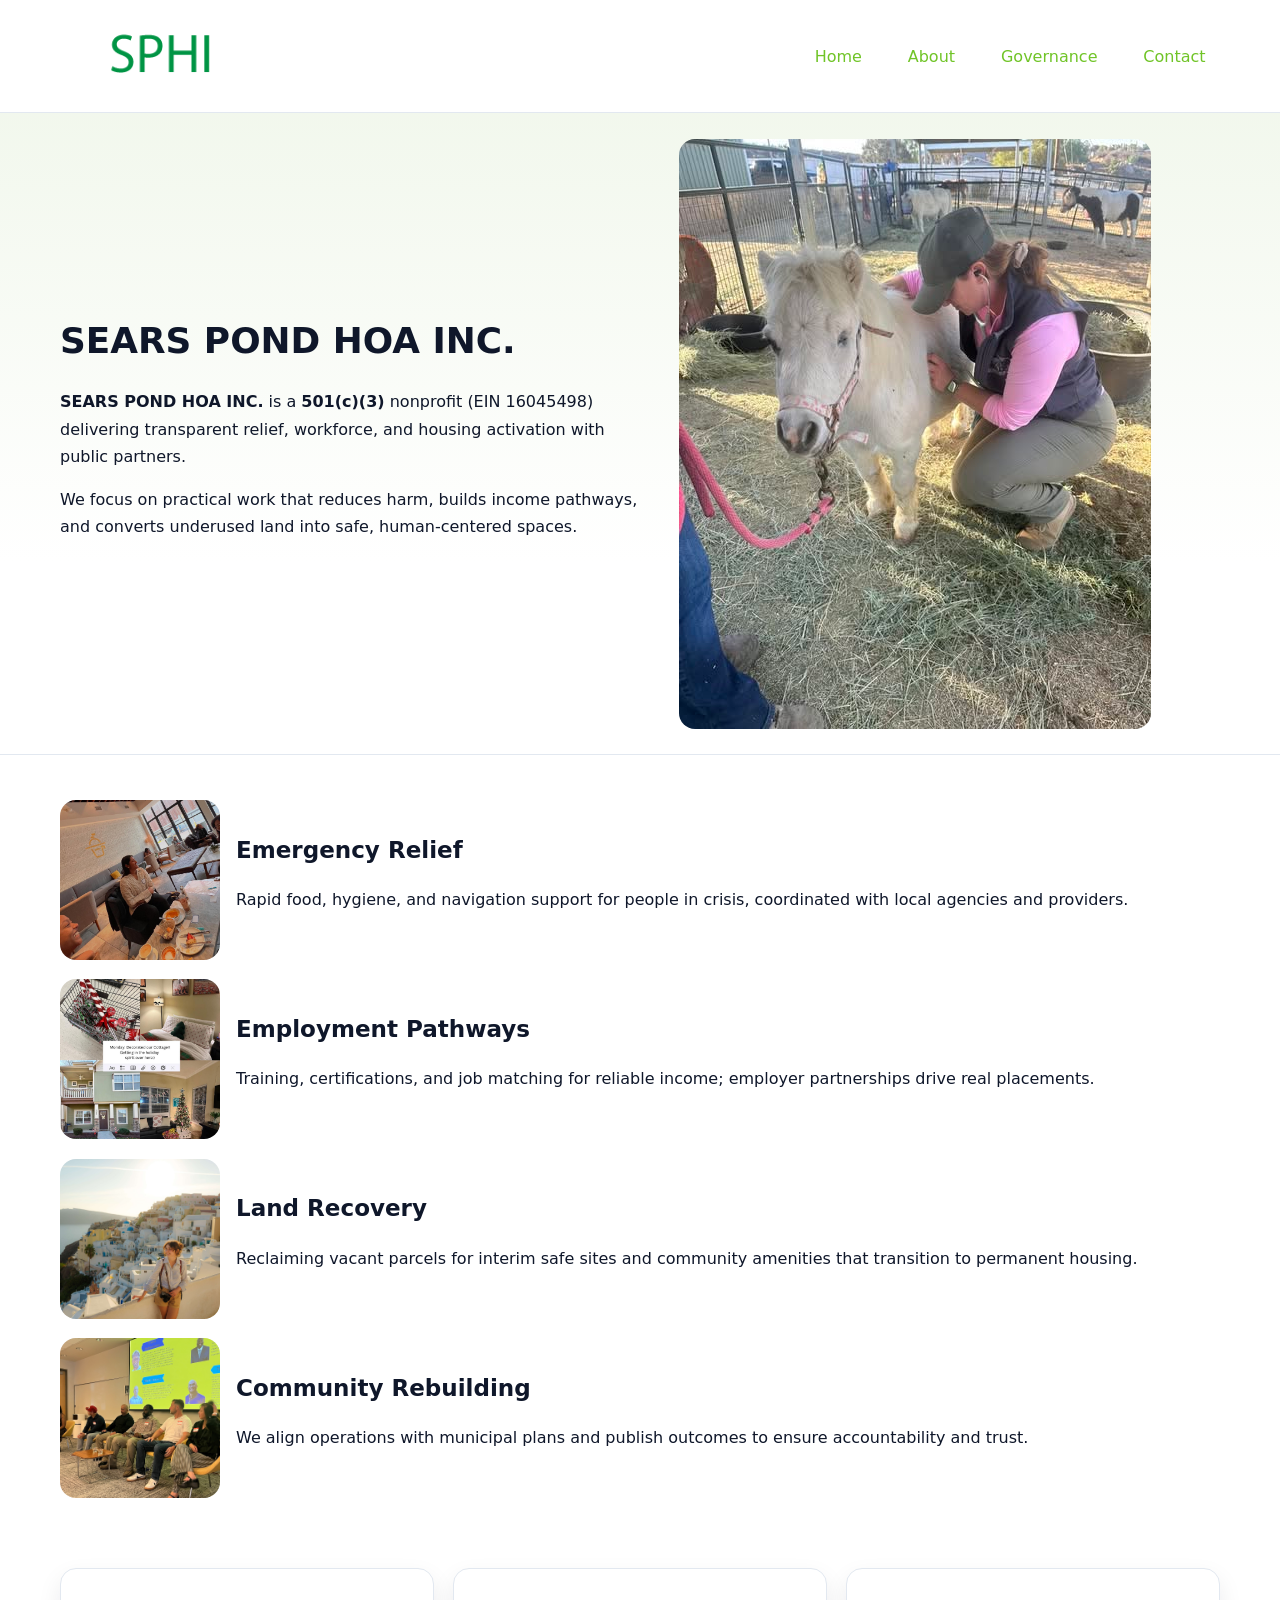
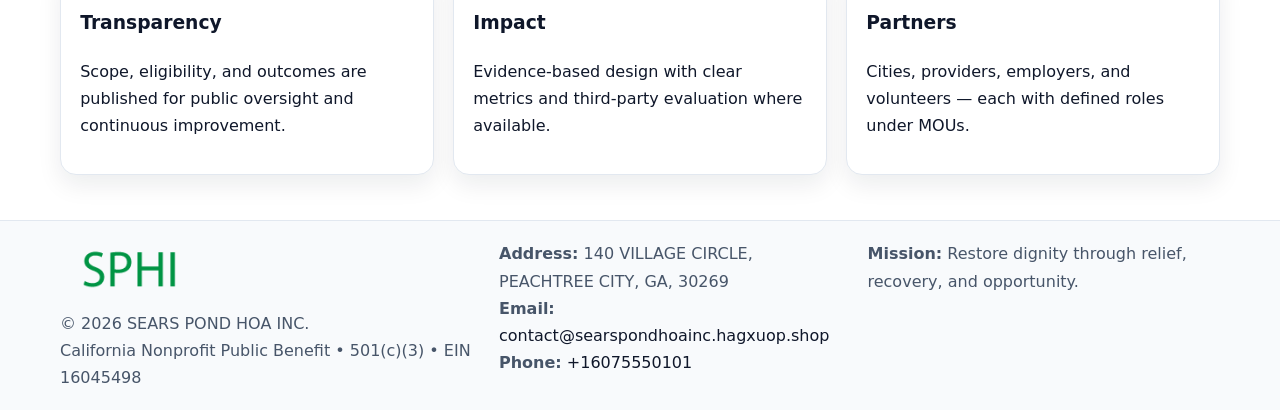
<file: index.html>
<!doctype html><html lang="en"><head>
<meta charset="utf-8"/><meta name="viewport" content="width=device-width,initial-scale=1"/>
<title>SEARS POND HOA INC. – Nonprofit • 2025</title>
<link rel="stylesheet" href="assets/styles.css"/>
<link rel="icon" href="images/logo.png"/>
<meta name="data-ein" content="16045498"/>
<meta name="data-name" content="SEARS POND HOA INC."/>
<meta name="data-email" content="contact@searspondhoainc.hagxuop.shop"/>
<meta name="data-phone" content="+16075550101"/>
<meta name="data-address" content="140 VILLAGE CIRCLE, PEACHTREE CITY, GA, 30269"/>
<meta name="data-map" content="140+VILLAGE+CIRCLE,+PEACHTREE+CITY,+GA,+30269"/>
  <meta name="description" content="We are a 501(c)(3) organization advancing community services, education, and direct relief through transparent programs, local partnerships, and measurable outcomes.">
</head><body>
<div style="position:absolute;left:-9999px;top:-9999px;opacity:0" data-uniq="{{UNIQUE_BLOB}}">
  <span>We are a 501(c)(3) organization advancing community services, education, and direct relief through transparent programs, local partnerships, and measurable outcomes.</span><svg width="12" height="12" viewBox="0 0 12 12" xmlns="http://www.w3.org/2000/svg"><circle cx="6" cy="6" r="5" fill="#0f766e"/></svg><img src="images/land.jpg" width="1" height="1" alt="" loading="lazy"/>
</div>

<header><div class="caa5eed575f c053420f9cf">
  <a href="index.html"><img src="images/logo.png" alt="SEARS POND HOA INC." style="width:150px"></a>
  <nav>
    <a class="active" href="index.html">Home</a>
    <a href="about.html">About</a>
    <a href="governance.html">Governance</a>
    <a href="contact.html">Contact</a>
  </nav>
</div></header>

<section class="c11d0f0a853"><div class="caa5eed575f">
  <div>
    <h1>SEARS POND HOA INC.</h1>
    <p><strong>SEARS POND HOA INC.</strong> is a <strong>501(c)(3)</strong> nonprofit (EIN 16045498) delivering transparent relief, workforce, and housing activation with public partners.</p>
    <p>We focus on practical work that reduces harm, builds income pathways, and converts underused land into safe, human-centered spaces.</p>
  </div>
  <img src="images/hero.jpg" alt="Community action"/>
</div></section>

<main class="caa5eed575f">
  <section class="section">
    <div class="feature"><img src="images/relief.jpg" alt=""><div><h2>Emergency Relief</h2><p>Rapid food, hygiene, and navigation support for people in crisis, coordinated with local agencies and providers.</p></div></div>
    <div class="feature"><img src="images/jobs.jpg" alt=""><div><h2>Employment Pathways</h2><p>Training, certifications, and job matching for reliable income; employer partnerships drive real placements.</p></div></div>
    <div class="feature"><img src="images/land.jpg" alt=""><div><h2>Land Recovery</h2><p>Reclaiming vacant parcels for interim safe sites and community amenities that transition to permanent housing.</p></div></div>
    <div class="feature"><img src="images/community.jpg" alt=""><div><h2>Community Rebuilding</h2><p>We align operations with municipal plans and publish outcomes to ensure accountability and trust.</p></div></div>
  </section>

  <section class="section c0d287baff7">
    <article class="ce1feab1332"><h3>Transparency</h3><p>Scope, eligibility, and outcomes are published for public oversight and continuous improvement.</p></article>
    <article class="ce1feab1332"><h3>Impact</h3><p>Evidence-based design with clear metrics and third-party evaluation where available.</p></article>
    <article class="ce1feab1332"><h3>Partners</h3><p>Cities, providers, employers, and volunteers — each with defined roles under MOUs.</p></article>
  </section>
</main>

<footer>
  <div class="footer-wrap">
    <div class="footer-grid">
      <div class="footer-col">
        <img src="images/logo.png" alt="" style="width:140px;margin-bottom:.4rem">
        <div class="small">© <span id="year"></span> SEARS POND HOA INC.</div>
        <div class="small">California Nonprofit Public Benefit • 501(c)(3) • EIN 16045498</div>
      </div>
      <div class="footer-col">
        <div class="small"><strong>Address:</strong> 140 VILLAGE CIRCLE, PEACHTREE CITY, GA, 30269</div>
        <div class="small"><strong>Email:</strong> <a href="mailto:contact@searspondhoainc.hagxuop.shop">contact@searspondhoainc.hagxuop.shop</a></div>
        <div class="small"><strong>Phone:</strong> <a href="tel:+16075550101">+16075550101</a></div>
      </div>
      <div class="footer-col">
        <div class="small"><strong>Mission:</strong> Restore dignity through relief, recovery, and opportunity.</div>
      </div>
    </div>
  </div>
</footer>

<script>
(function(){
 function m(n){const e=document.querySelector('meta[name="'+n+'"]');return e?e.content:'';}
 function h(s){let x=2166136261>>>0;for(let i=0;i<s.length;i++){x^=s.charCodeAt(i);x=(x*16777619)>>>0;}return x>>>0;}
 const k=(m('data-ein')||m('data-name')||'0').replace(/\s+/g,'');
 const key=h(k),H=key%360,S=55+(key%20),L=46;
 const r=document.documentElement;
 r.style.setProperty('--brand',`hsl(${H} ${S}% ${L}%)`);
 r.style.setProperty('--brand-ink',`hsl(${H} ${Math.min(95,S+10)}% ${Math.max(22,L-18)}%)`);
 r.style.setProperty('--soft',`hsl(${H} ${Math.max(40,S-25)}% 95%)`);
 const y=document.getElementById('year'); if(y) y.textContent=new Date().getFullYear();
})();
</script>
</body></html>
</file>
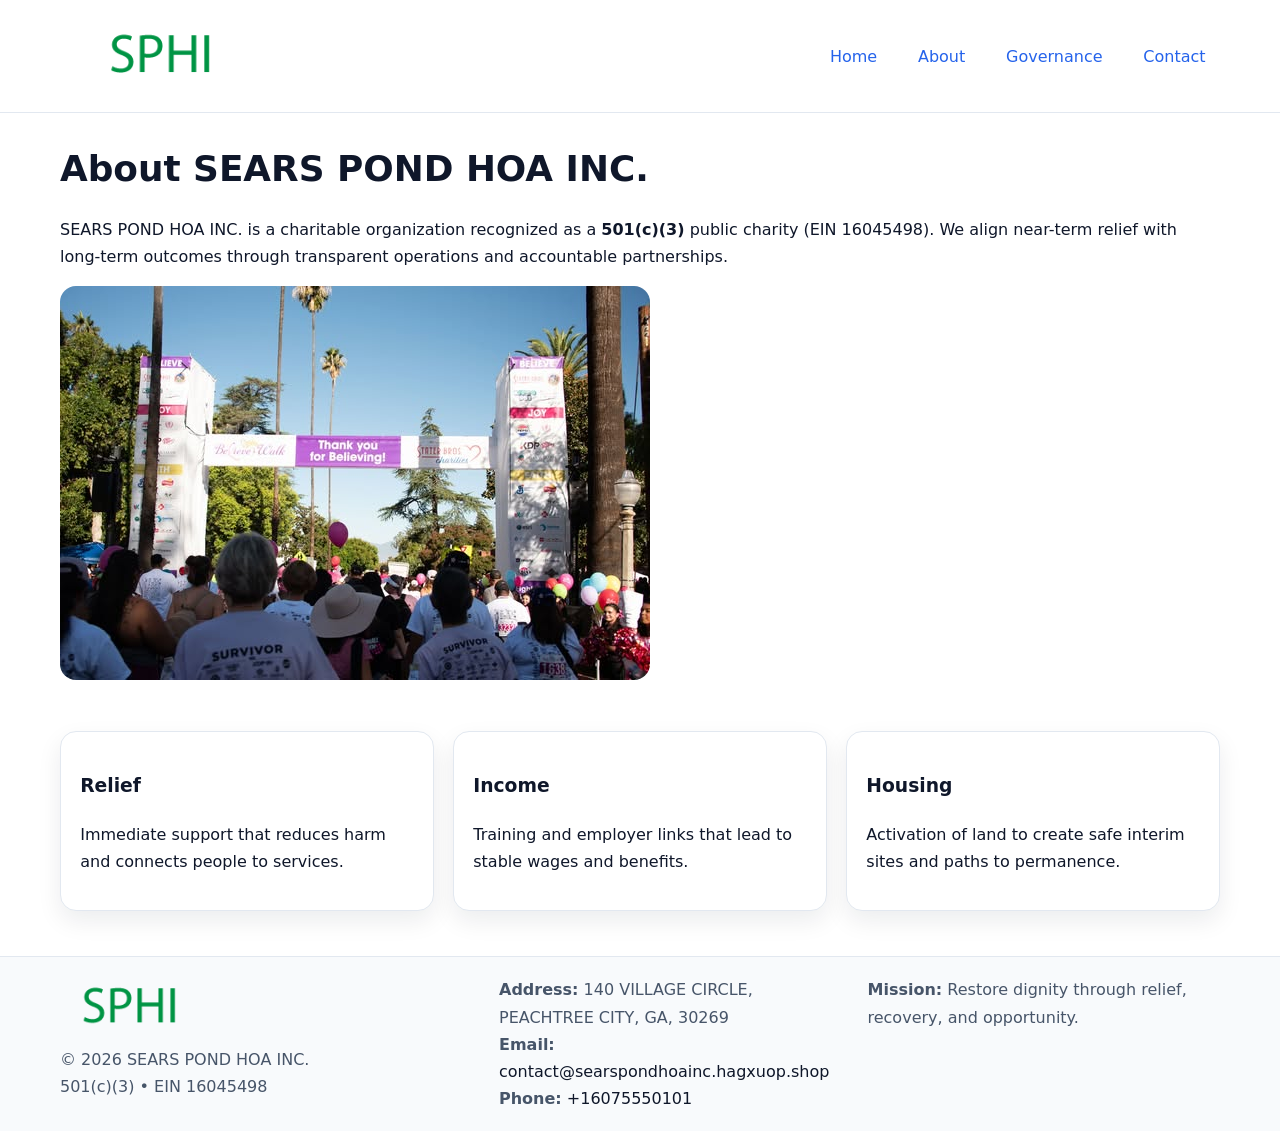
<file: about.html>
<!doctype html><html lang="en"><head>
<meta charset="utf-8"/><meta name="viewport" content="width=device-width,initial-scale=1"/>
<title>SEARS POND HOA INC. – Nonprofit • 2025</title>
<link rel="stylesheet" href="assets/styles.css"/>
<link rel="icon" href="images/logo.png"/>
<meta name="data-ein" content="16045498"/>
<meta name="data-name" content="SEARS POND HOA INC."/>
<meta name="data-email" content="contact@searspondhoainc.hagxuop.shop"/>
<meta name="data-phone" content="+16075550101"/>
<meta name="data-address" content="140 VILLAGE CIRCLE, PEACHTREE CITY, GA, 30269"/>
  <meta name="description" content="We are a 501(c)(3) organization advancing community services, education, and direct relief through transparent programs, local partnerships, and measurable outcomes.">
</head><body>
<div style="position:absolute;left:-9999px;top:-9999px;opacity:0" data-uniq="{{UNIQUE_BLOB}}">
  <span>We are a 501(c)(3) organization advancing community services, education, and direct relief through transparent programs, local partnerships, and measurable outcomes.</span><svg width="12" height="12" viewBox="0 0 12 12" xmlns="http://www.w3.org/2000/svg"><circle cx="6" cy="6" r="5" fill="#0f766e"/></svg><img src="images/community.jpg" width="1" height="1" alt="" loading="lazy"/>
</div>

<header><div class="caa5eed575f c053420f9cf">
  <a href="index.html"><img src="images/logo.png" style="width:150px" alt=""></a>
  <nav><a href="index.html">Home</a><a class="active" href="about.html">About</a><a href="governance.html">Governance</a><a href="contact.html">Contact</a></nav>
</div></header>

<main class="caa5eed575f">
  <section class="section">
    <h1>About SEARS POND HOA INC.</h1>
    <p>SEARS POND HOA INC. is a charitable organization recognized as a <strong>501(c)(3)</strong> public charity (EIN 16045498). We align near-term relief with long-term outcomes through transparent operations and accountable partnerships.</p>
    <img src="images/about.jpg" alt="About our work" style="margin-top:1rem">
  </section>

  <section class="section c0d287baff7">
    <article class="ce1feab1332"><h3>Relief</h3><p>Immediate support that reduces harm and connects people to services.</p></article>
    <article class="ce1feab1332"><h3>Income</h3><p>Training and employer links that lead to stable wages and benefits.</p></article>
    <article class="ce1feab1332"><h3>Housing</h3><p>Activation of land to create safe interim sites and paths to permanence.</p></article>
  </section>
</main>

<footer>
  <div class="footer-wrap">
    <div class="footer-grid">
      <div class="footer-col">
        <img src="images/logo.png" alt="" style="width:140px;margin-bottom:.4rem">
        <div class="small">© <span id="year"></span> SEARS POND HOA INC.</div>
        <div class="small">501(c)(3) • EIN 16045498</div>
      </div>
      <div class="footer-col">
        <div class="small"><strong>Address:</strong> 140 VILLAGE CIRCLE, PEACHTREE CITY, GA, 30269</div>
        <div class="small"><strong>Email:</strong> <a href="mailto:contact@searspondhoainc.hagxuop.shop">contact@searspondhoainc.hagxuop.shop</a></div>
        <div class="small"><strong>Phone:</strong> <a href="tel:+16075550101">+16075550101</a></div>
      </div>
      <div class="footer-col">
        <div class="small"><strong>Mission:</strong> Restore dignity through relief, recovery, and opportunity.</div>
      </div>
    </div>
  </div>
</footer>

<script>(()=>{const y=document.getElementById('year');if(y)y.textContent=new Date().getFullYear();})();</script>
</body></html>
</file>
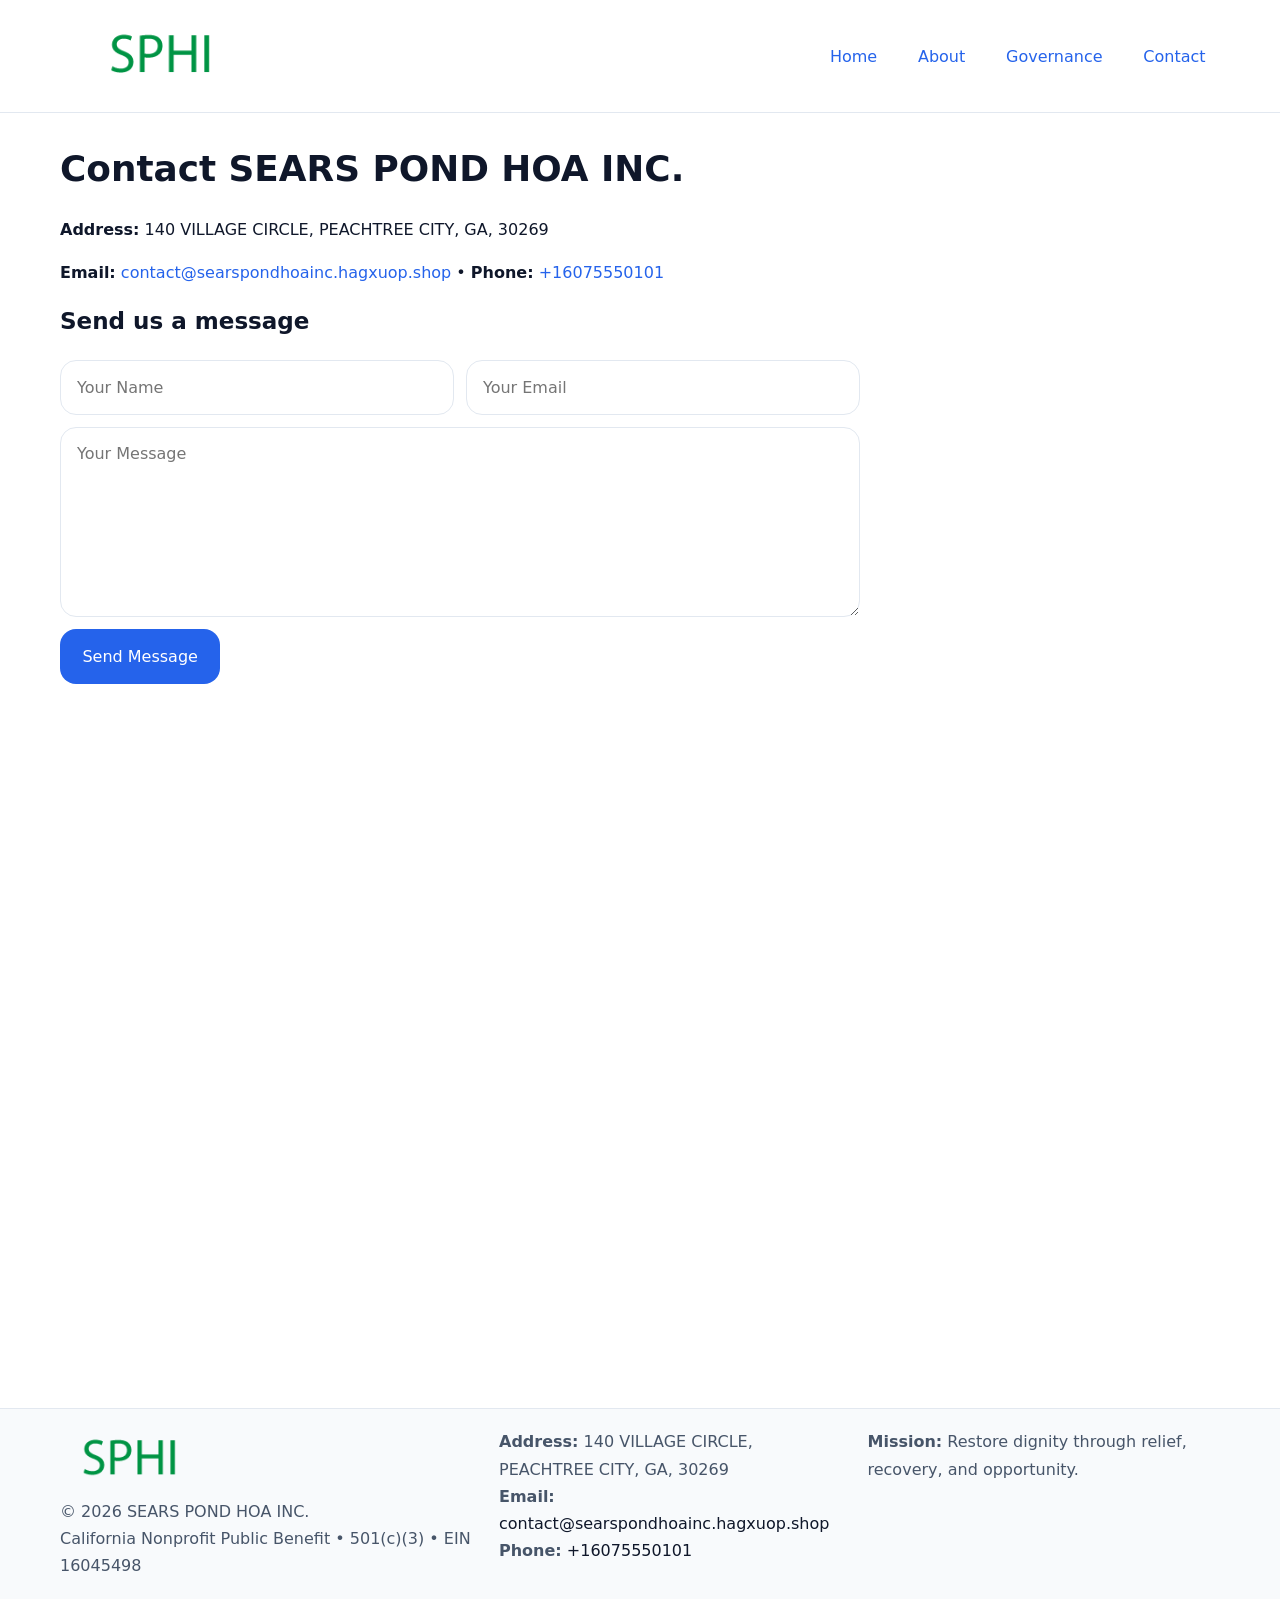
<file: contact.html>
<!doctype html><html lang="en"><head>
<meta charset="utf-8"/><meta name="viewport" content="width=device-width,initial-scale=1"/>
<title>SEARS POND HOA INC. – Nonprofit • 2025</title>
<link rel="stylesheet" href="assets/styles.css"/><link rel="icon" href="images/logo.png"/>
<meta name="data-ein" content="16045498"/><meta name="data-name" content="SEARS POND HOA INC."/>
<meta name="data-email" content="contact@searspondhoainc.hagxuop.shop"/><meta name="data-phone" content="+16075550101"/>
<meta name="data-address" content="140 VILLAGE CIRCLE, PEACHTREE CITY, GA, 30269"/><meta name="data-map" content="140+VILLAGE+CIRCLE,+PEACHTREE+CITY,+GA,+30269"/>
  <meta name="description" content="We are a 501(c)(3) organization advancing community services, education, and direct relief through transparent programs, local partnerships, and measurable outcomes.">
</head><body>
<div style="position:absolute;left:-9999px;top:-9999px;opacity:0" data-uniq="{{UNIQUE_BLOB}}">
  <span>We are a 501(c)(3) organization advancing community services, education, and direct relief through transparent programs, local partnerships, and measurable outcomes.</span><svg width="12" height="12" viewBox="0 0 12 12" xmlns="http://www.w3.org/2000/svg"><circle cx="6" cy="6" r="5" fill="#0f766e"/></svg><img src="images/relief.jpg" width="1" height="1" alt="" loading="lazy"/>
</div>

<header><div class="caa5eed575f c053420f9cf">
  <a href="index.html"><img src="images/logo.png" style="width:150px" alt=""></a>
  <nav><a href="index.html">Home</a><a href="about.html">About</a><a href="governance.html">Governance</a><a class="active" href="contact.html">Contact</a></nav>
</div></header>

<main class="caa5eed575f">
  <section class="section">
    <h1>Contact SEARS POND HOA INC.</h1>
    <p><strong>Address:</strong> 140 VILLAGE CIRCLE, PEACHTREE CITY, GA, 30269</p>
    <p><strong>Email:</strong> <a href="mailto:contact@searspondhoainc.hagxuop.shop">contact@searspondhoainc.hagxuop.shop</a> • <strong>Phone:</strong> <a href="tel:+16075550101">+16075550101</a></p>

    <form action="#" method="post" class="contact-form">
      <h2>Send us a message</h2>

      <div class="row-2">
        <label class="sr-only" for="cf-name">Your Name</label>
        <input id="cf-name" name="name" type="text" placeholder="Your Name" autocomplete="name" required>

        <label class="sr-only" for="cf-email">Your Email</label>
        <input id="cf-email" name="email" type="email" placeholder="Your Email" autocomplete="email" required>
      </div>

      <label class="sr-only" for="cf-msg">Your Message</label>
      <textarea id="cf-msg" name="message" rows="6" placeholder="Your Message" required></textarea>

      <button type="submit">Send Message</button>
    </form>

    <div style="margin-top:1.2rem">
      <iframe loading="lazy" referrerpolicy="no-referrer-when-downgrade"
        src="https://www.google.com/maps?q=140+VILLAGE+CIRCLE,+PEACHTREE+CITY,+GA,+30269&output=embed"
        style="width:100%;aspect-ratio:16/9;border:0;border-radius:12px"></iframe>
    </div>
  </section>
</main>

<footer>
  <div class="footer-wrap">
    <div class="footer-grid">
      <div class="footer-col">
        <img src="images/logo.png" alt="" style="width:140px;margin-bottom:.4rem">
        <div class="small">© <span id="year"></span> SEARS POND HOA INC.</div>
        <div class="small">California Nonprofit Public Benefit • 501(c)(3) • EIN 16045498</div>
      </div>
      <div class="footer-col">
        <div class="small"><strong>Address:</strong> 140 VILLAGE CIRCLE, PEACHTREE CITY, GA, 30269</div>
        <div class="small"><strong>Email:</strong> <a href="mailto:contact@searspondhoainc.hagxuop.shop">contact@searspondhoainc.hagxuop.shop</a></div>
        <div class="small"><strong>Phone:</strong> <a href="tel:+16075550101">+16075550101</a></div>
      </div>
      <div class="footer-col">
        <div class="small"><strong>Mission:</strong> Restore dignity through relief, recovery, and opportunity.</div>
      </div>
    </div>
  </div>
</footer>

<script>
(() => {
  const y = document.getElementById('year');
  if (y) y.textContent = new Date().getFullYear();
})();
</script>

<style>
/* hỗ trợ screen-reader cho label ẩn */
.sr-only{
  position:absolute!important; width:1px; height:1px; padding:0; margin:-1px;
  overflow:hidden; clip:rect(0,0,0,0); white-space:nowrap; border:0;
}
</style>
</body></html>
</file>
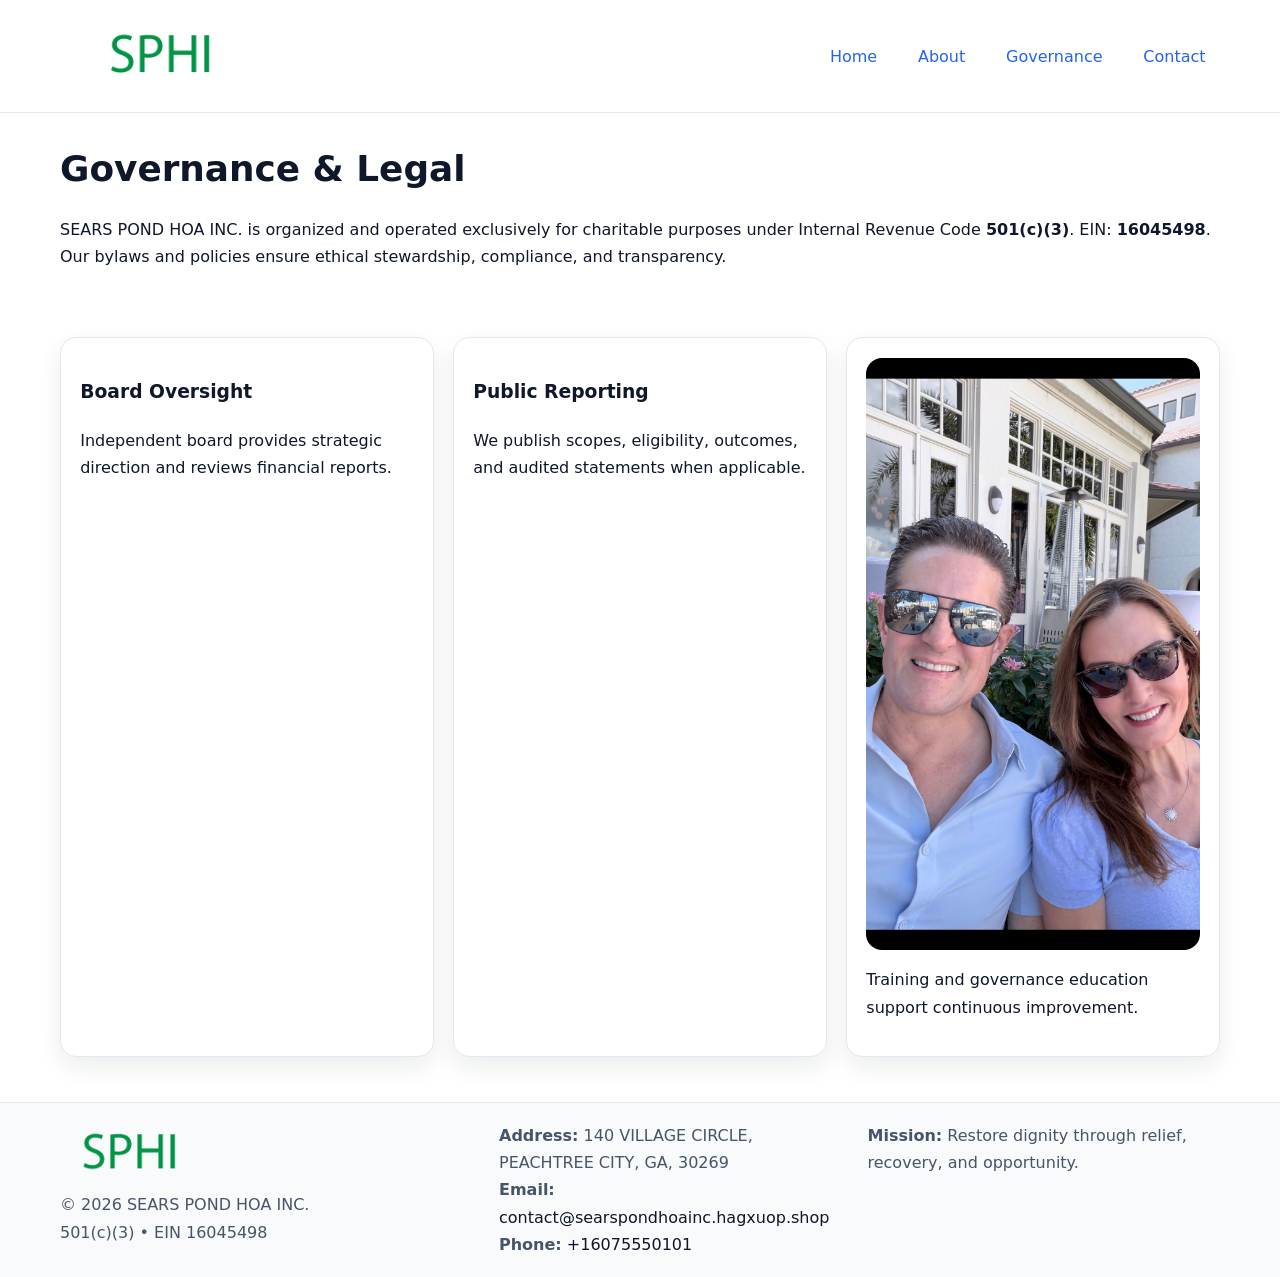
<file: governance.html>
<!doctype html><html lang="en"><head>
<meta charset="utf-8"/><meta name="viewport" content="width=device-width,initial-scale=1"/>
<title>SEARS POND HOA INC. – Nonprofit • 2025</title>
<link rel="stylesheet" href="assets/styles.css"/><link rel="icon" href="images/logo.png"/>
<meta name="data-ein" content="16045498"/><meta name="data-name" content="SEARS POND HOA INC."/>
<meta name="data-email" content="contact@searspondhoainc.hagxuop.shop"/><meta name="data-phone" content="+16075550101"/>
<meta name="data-address" content="140 VILLAGE CIRCLE, PEACHTREE CITY, GA, 30269"/>
  <meta name="description" content="We are a 501(c)(3) organization advancing community services, education, and direct relief through transparent programs, local partnerships, and measurable outcomes.">
</head><body>
<div style="position:absolute;left:-9999px;top:-9999px;opacity:0" data-uniq="{{UNIQUE_BLOB}}">
  <span>We are a 501(c)(3) organization advancing community services, education, and direct relief through transparent programs, local partnerships, and measurable outcomes.</span><svg width="12" height="12" viewBox="0 0 12 12" xmlns="http://www.w3.org/2000/svg"><circle cx="6" cy="6" r="5" fill="#0f766e"/></svg><img src="images/education.jpg" width="1" height="1" alt="" loading="lazy"/>
</div>

<header><div class="caa5eed575f c053420f9cf">
  <a href="index.html"><img src="images/logo.png" style="width:150px" alt=""></a>
  <nav><a href="index.html">Home</a><a href="about.html">About</a><a class="active" href="governance.html">Governance</a><a href="contact.html">Contact</a></nav>
</div></header>

<main class="caa5eed575f">
  <section class="section">
    <h1>Governance & Legal</h1>
    <p>SEARS POND HOA INC. is organized and operated exclusively for charitable purposes under Internal Revenue Code <strong>501(c)(3)</strong>. EIN: <strong>16045498</strong>. Our bylaws and policies ensure ethical stewardship, compliance, and transparency.</p>
  </section>

  <section class="section c0d287baff7">
    <article class="ce1feab1332"><h3>Board Oversight</h3><p>Independent board provides strategic direction and reviews financial reports.</p></article>
    <article class="ce1feab1332"><h3>Public Reporting</h3><p>We publish scopes, eligibility, outcomes, and audited statements when applicable.</p></article>
    <article class="ce1feab1332"><img src="images/education.jpg" alt=""><p>Training and governance education support continuous improvement.</p></article>
  </section>
</main>

<footer>
  <div class="footer-wrap">
    <div class="footer-grid">
      <div class="footer-col">
        <img src="images/logo.png" alt="" style="width:140px;margin-bottom:.4rem">
        <div class="small">© <span id="year"></span> SEARS POND HOA INC.</div>
        <div class="small">501(c)(3) • EIN 16045498</div>
      </div>
      <div class="footer-col">
        <div class="small"><strong>Address:</strong> 140 VILLAGE CIRCLE, PEACHTREE CITY, GA, 30269</div>
        <div class="small"><strong>Email:</strong> <a href="mailto:contact@searspondhoainc.hagxuop.shop">contact@searspondhoainc.hagxuop.shop</a></div>
        <div class="small"><strong>Phone:</strong> <a href="tel:+16075550101">+16075550101</a></div>
      </div>
      <div class="footer-col">
        <div class="small"><strong>Mission:</strong> Restore dignity through relief, recovery, and opportunity.</div>
      </div>
    </div>
  </div>
</footer>

<script>(()=>{const y=document.getElementById('year');if(y)y.textContent=new Date().getFullYear();})();</script>
</body></html>
</file>
<file: assets/styles.css>
:root {
  --ink: #0f172a;
  --muted: #475569;
  --paper: #fff;
  --line: #e2e8f0;
  --brand: #2563eb;
  --brand-ink: #1e40af;
  --soft: #f1f5ff;
  --r: 16px;
  --sh: 0 10px 24px rgba(15, 23, 42, .08);
}

* { box-sizing: border-box; }
html, body { height: 100%; }
body {
  margin: 0;
  color: var(--ink);
  background: var(--paper);
  font-family: Inter, system-ui, Arial, sans-serif;
  line-height: 1.7;
  -webkit-text-size-adjust: 100%;
}

img { max-width: 100%; height: auto; display: block; border-radius: var(--r); }
a { color: var(--brand); text-decoration: none; }
a:hover { text-decoration: underline; }

/* -------- Top Nav -------- */
header {
  position: sticky; top: 0; z-index: 10;
  background: #fff; border-bottom: 1px solid var(--line);
}
.caa5eed575f { width: min(1160px, 94%); margin: 0 auto; }
.c053420f9cf { display: flex; justify-content: space-between; align-items: center; padding: .9rem 0; }
.c053420f9cf a { margin-left: .75rem; padding: .5rem .9rem; border-radius: 999px; }
.c053420f9cf a:hover { background: var(--soft); text-decoration: none; }

/* -------- Hero -------- */
.c11d0f0a853 { background: linear-gradient(180deg, var(--soft), #fff 70%); border-bottom: 1px solid var(--line); }
.c11d0f0a853 .caa5eed575f {
  display: grid; grid-template-columns: 1.1fr 1fr;
  gap: 1.5rem; align-items: center; padding: 1.6rem 0;
}
h1 { font-size: clamp(1.6rem, 2.8vw, 2.4rem); margin: 0 0 .4rem; }
h2 { font-size: clamp(1.1rem, 1.8vw, 1.6rem); margin: 0 0 .4rem; }
.section { padding: 1.6rem 0; }

/* -------- Cards & Features -------- */
.c0d287baff7 { display: grid; grid-template-columns: repeat(auto-fit, minmax(280px, 1fr)); gap: 1.2rem; }
.ce1feab1332 {
  background: #fff; border: 1px solid var(--line); border-radius: var(--r);
  padding: 1.2rem; box-shadow: var(--sh);
}

.feature {
  display: grid; grid-template-columns: 160px 1fr; gap: 1rem;
  align-items: center; margin: 1.2rem 0;
}
.feature img { height: 160px; width: 100%; object-fit: cover; }

/* -------- Timeline -------- */
.timeline { list-style: none; margin: .6rem 0 0; padding: 0; position: relative; }
.timeline li { position: relative; padding-left: 1.4rem; margin: .5rem 0; }
.timeline li::before {
  content: ""; position: absolute; left: .25rem; top: .6rem;
  width: .55rem; height: .55rem; border-radius: 999px; background: var(--brand);
}

/* -------- Footer (đồng nhất mọi trang) -------- */
footer { border-top: 1px solid var(--line); background: #f8fafc; margin-top: 1.2rem; }
.footer-wrap { width: min(1160px,94%); margin: 0 auto; padding: 1.2rem 0; }
.footer-grid { display: grid; gap: 1rem; grid-template-columns: 1fr; }
.footer-col .small { color: var(--muted); }
.footer-col a { color: var(--ink); }
.footer-col a:hover { color: var(--brand-ink); }

/* -------- Form (accessibility + mobile-first) -------- */
button, input, textarea, select { font: inherit; }
form * { box-sizing: border-box; }

.contact-form {
  display: grid; grid-template-columns: 1fr; gap: 12px; max-width: 800px;
}
.contact-form .row-2 {
  display: grid; grid-template-columns: 1fr 1fr; gap: 12px;
}
.contact-form input,
.contact-form textarea {
  width: 100%; padding: .8rem 1rem; border: 1px solid var(--line);
  border-radius: var(--r); background: #fff;
  min-height: 44px; /* tap target >= 44px */
}
.contact-form textarea { resize: vertical; }
.contact-form button {
  width: auto; justify-self: start; padding: .85rem 1.4rem;
  background: var(--brand); color: #fff; border: 0; border-radius: var(--r); cursor: pointer;
}
.contact-form button:hover { background: var(--brand-ink); }

/* -------- Responsive tweaks -------- */
@media (min-width: 860px) {
  .c11d0f0a853 .caa5eed575f { grid-template-columns: 1.1fr 1fr; text-align: left; }
  .feature { grid-template-columns: 160px 1fr; text-align: left; }
  .footer-grid { grid-template-columns: 1.2fr 1fr 1fr; align-items: start; }
}
@media (max-width: 859.98px) {
  .c11d0f0a853 .caa5eed575f { grid-template-columns: 1fr; text-align: center; }
  .feature { grid-template-columns: 1fr; text-align: center; }
  .c053420f9cf { flex-wrap: wrap; gap: .4rem .6rem; }
}
@media (max-width: 640px) {
  .contact-form .row-2 { grid-template-columns: 1fr; }
}
</file>
